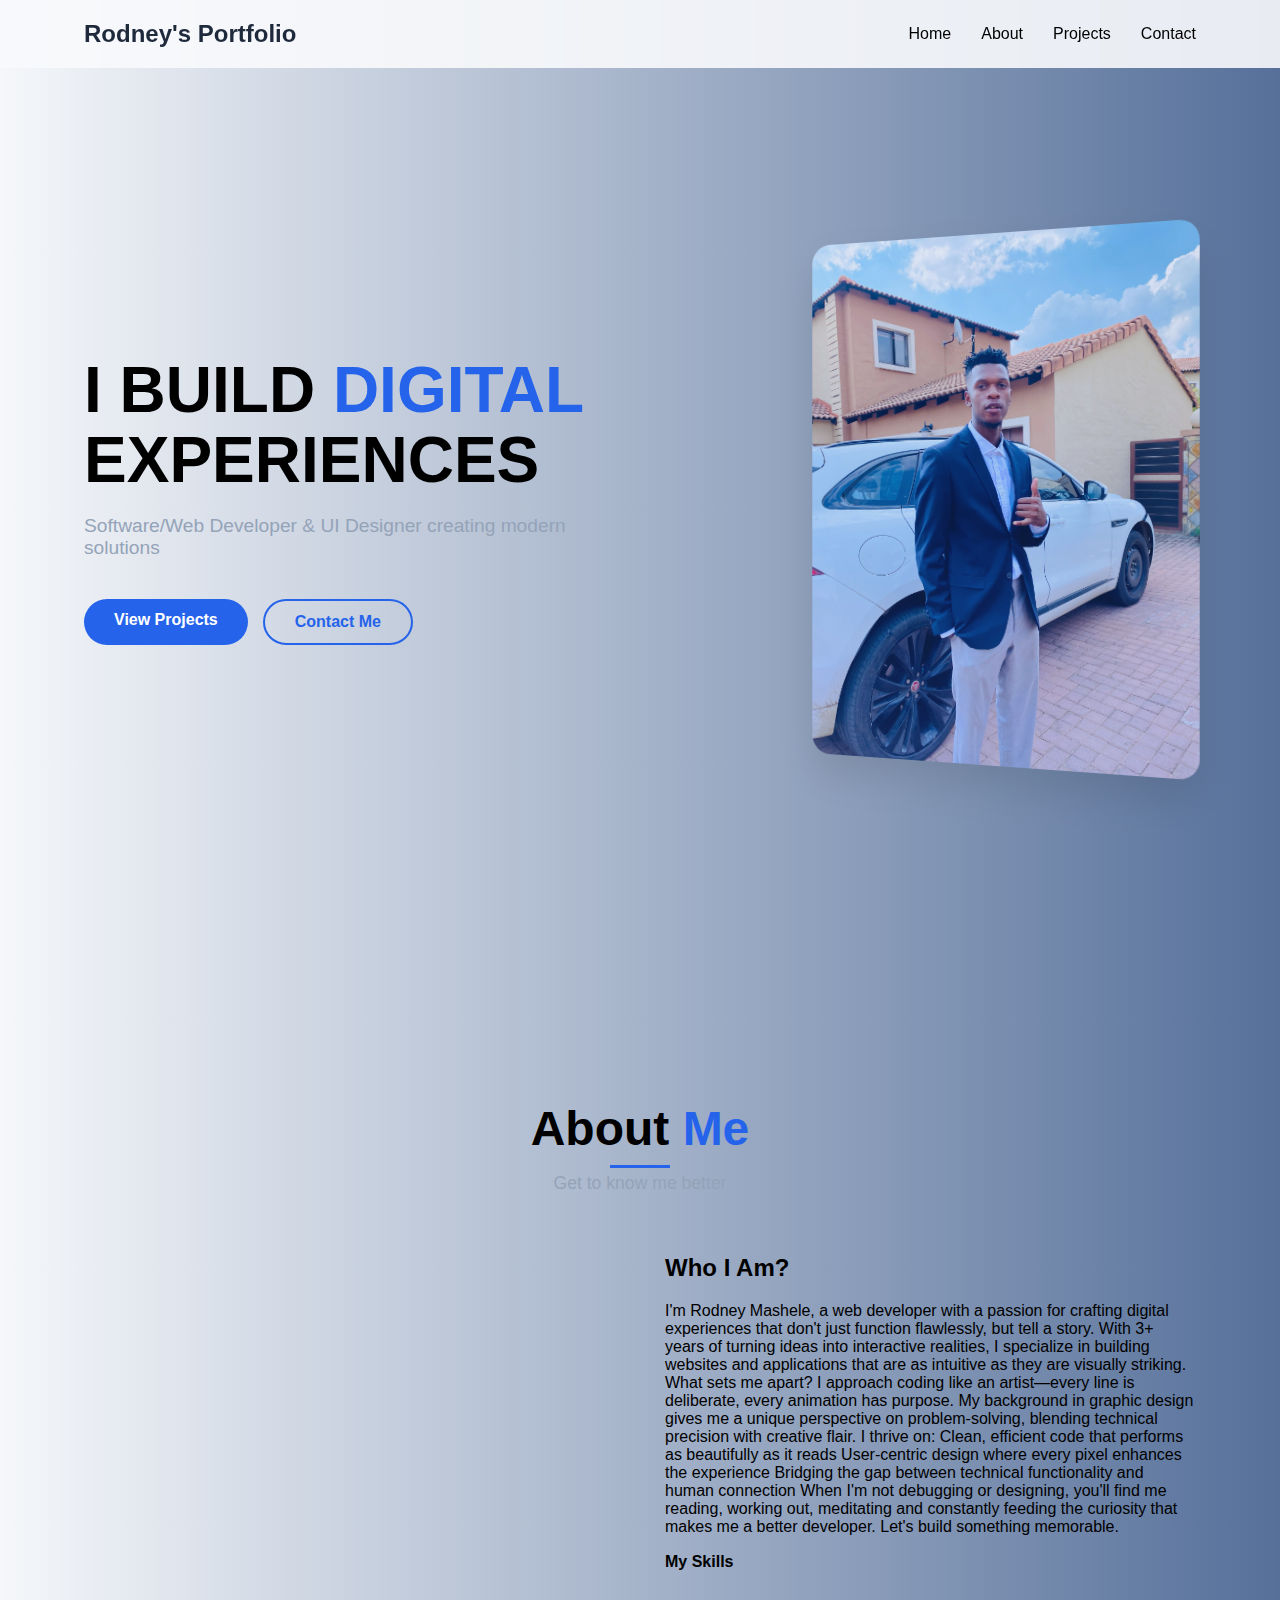
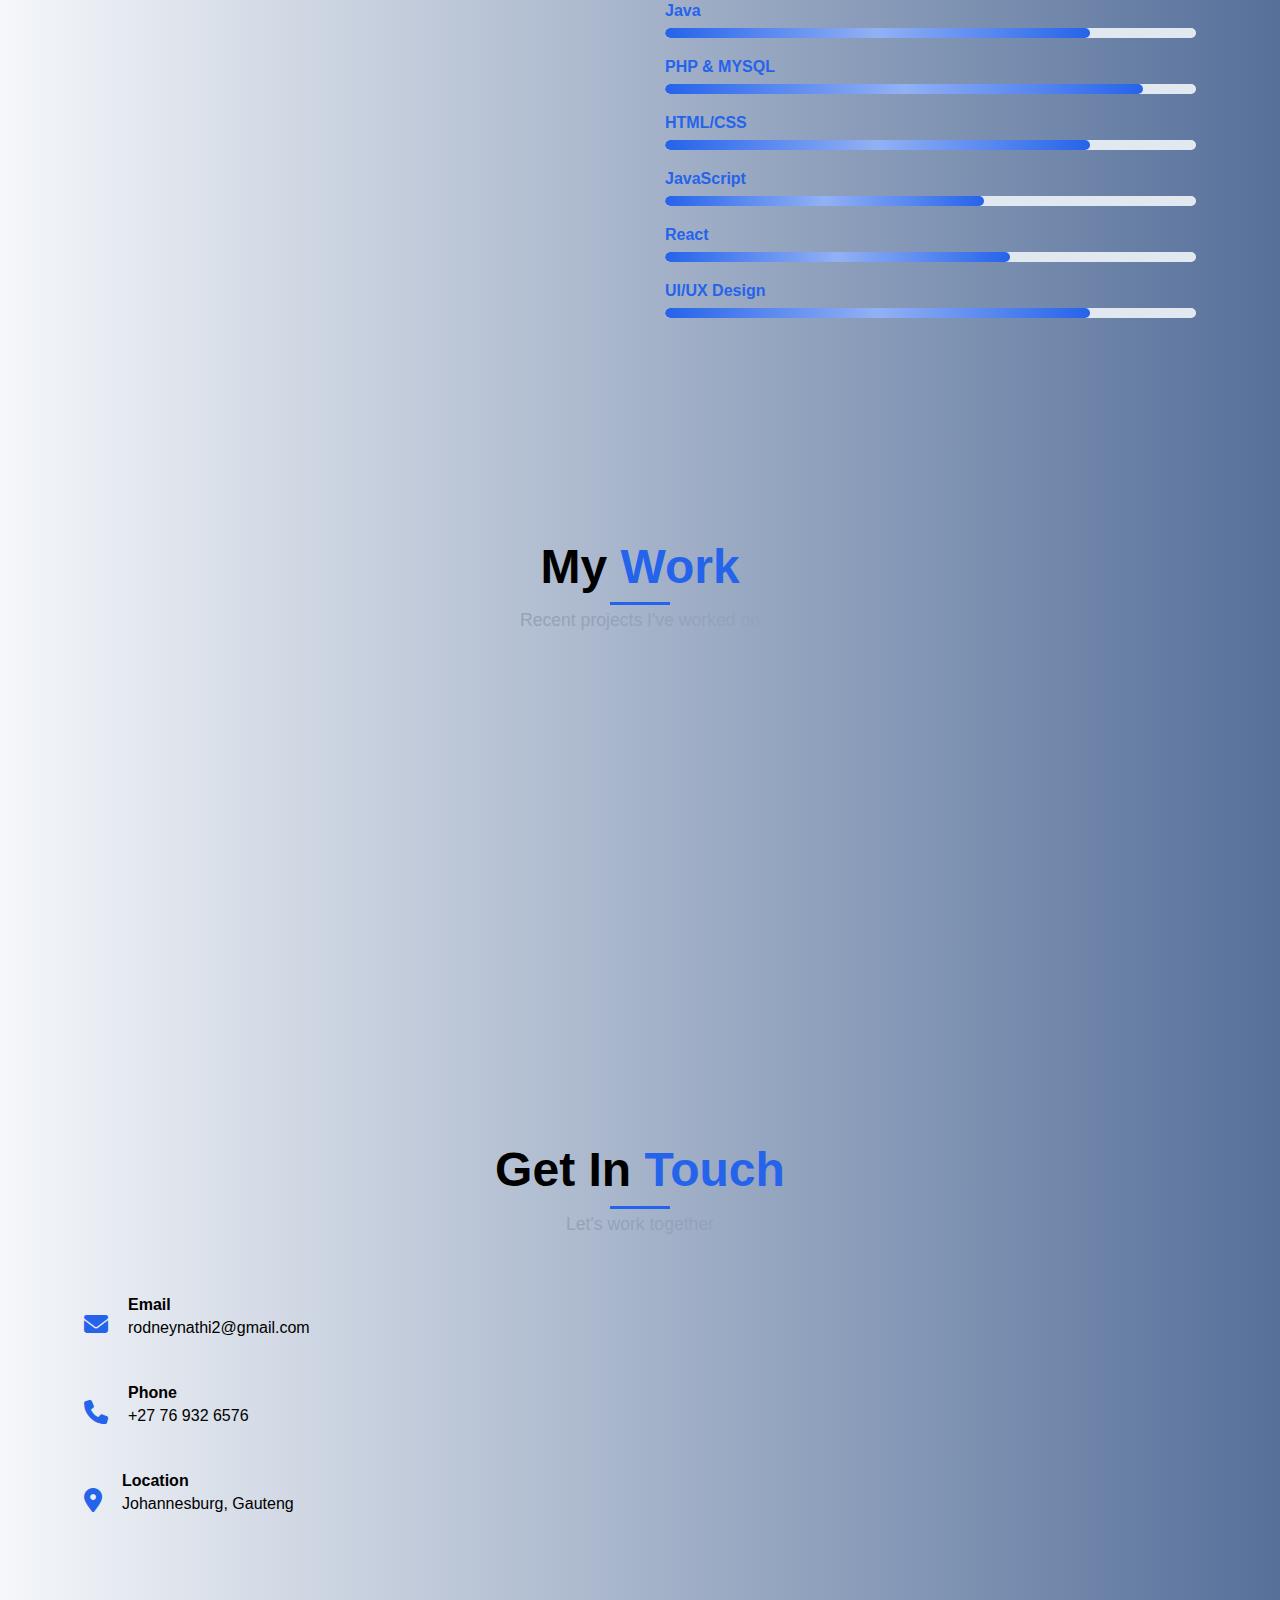
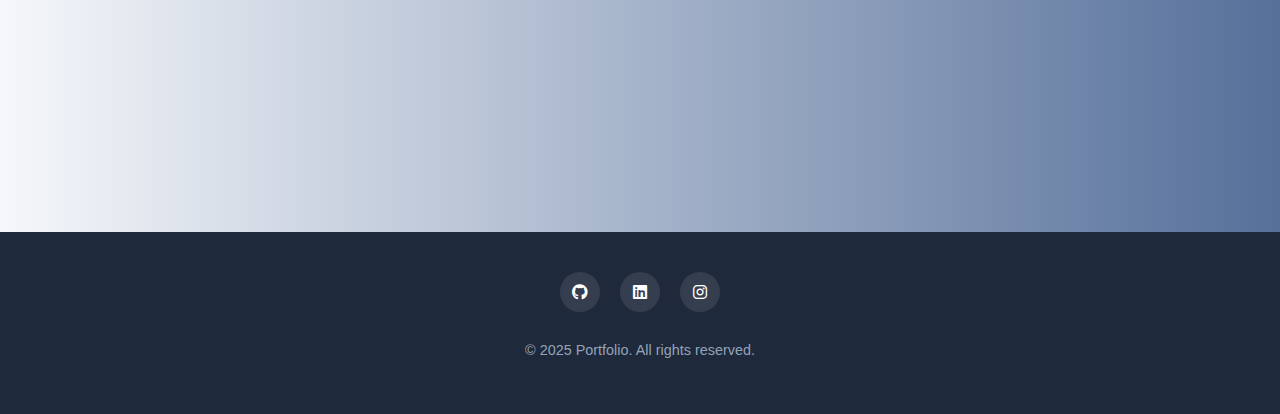
<file: index.html>
<!DOCTYPE html>
<html lang="en">
<head>
    <meta charset="UTF-8">
    <meta name="viewport" content="width=device-width, initial-scale=1.0">
    <title>Portfolio | Web Developer</title>
    <link rel="stylesheet" href="https://cdnjs.cloudflare.com/ajax/libs/font-awesome/6.4.0/css/all.min.css">
    <link rel="stylesheet" href="style.css">
    <link rel="preconnect" href="https://fonts.googleapis.com">
    <link rel="preconnect" href="https://fonts.gstatic.com" crossorigin>
    <link href="https://fonts.googleapis.com/css2?family=Roboto:ital,wght@0,100..900;1,100..900&display=swap" rel="stylesheet">
</head>
<body>
    <!-- Navigation -->
    <nav class="navbar">
        <div class="container">
            <a href="#" class="logo">Rodney's Portfolio</a>
            <div class="nav-links">
                <a href="#home">Home</a>
                <a href="#about">About</a>
                <a href="#work">Projects</a>
                <a href="#contact">Contact</a>
            </div>
            <div class="menu-toggle">
                <div class="bar"></div>
                <div class="bar"></div>
                <div class="bar"></div>
            </div>
        </div>
    </nav>

    <!-- Hero Section -->
    <section id="home" class="hero">
        <div class="container">
            <div class="hero-content">
                <h1 class="hero-title">I BUILD <span>DIGITAL</span> EXPERIENCES</h1>
                <p class="hero-subtitle">Software/Web Developer & UI Designer creating modern solutions</p>
                <div class="hero-buttons">
                    <a href="#work" class="btn primary">View Projects</a>
                    <a href="#contact" class="btn secondary">Contact Me</a>
                </div>
            </div>
            <div class="hero-image">
                <div class="image-wrapper">
                    <img src="profile2.jpeg" alt="Developer Portrait">
                </div>
            </div>
        </div>
    </section>

    <!-- About Section -->
    <section id="about" class="about">
        <div class="container">
            <div class="section-header">
                <h2 class="section-title">About <span>Me</span></h2>
                <p class="section-subtitle">Get to know me better</p>
            </div>
            <div class="about-content">
                <div class="about-image">
                    <img src="profile.jpeg" alt="About Me">
                </div>
                <div class="about-text">
                    <h3>Who I Am?</h3>
                    <p>I'm Rodney Mashele, a web developer with a passion for crafting digital experiences that don't just function flawlessly, but tell a story. With 3+ years of turning ideas into interactive realities, I specialize in building websites and applications that are as intuitive as they are visually striking.

                      What sets me apart? I approach coding like an artist—every line is deliberate, every animation has purpose. My background in graphic design gives me a unique perspective on problem-solving, blending technical precision with creative flair.
                      
                      I thrive on:
                      
                      Clean, efficient code that performs as beautifully as it reads
                      
                      User-centric design where every pixel enhances the experience
                      
                      Bridging the gap between technical functionality and human connection
                      
                      When I'm not debugging or designing, you'll find me reading, working out, meditating and constantly feeding the curiosity that makes me a better developer.
                      
                      Let's build something memorable.</p>
                    
                    <div class="skills">
                        <h4>My Skills</h4>
                        <div class="skill-bars">
                            <div class="skill">
                                <span class="skill-name">Java</span>
                                <div class="skill-bar">
                                    <div class="skill-level" style="width: 80%"></div>
                                </div>
                            </div>
                            <div class="skill">
                                <span class="skill-name">PHP & MYSQL</span>
                                <div class="skill-bar">
                                    <div class="skill-level" style="width: 90%"></div>
                                </div>
                            </div>
                            <div class="skill">
                                <span class="skill-name">HTML/CSS</span>
                                <div class="skill-bar">
                                    <div class="skill-level" style="width: 80%"></div>
                                </div>
                            </div>
                            <div class="skill">
                                <span class="skill-name">JavaScript</span>
                                <div class="skill-bar">
                                    <div class="skill-level" style="width: 60%"></div>
                                </div>
                            </div>
                            <div class="skill">
                                <span class="skill-name">React</span>
                                <div class="skill-bar">
                                    <div class="skill-level" style="width: 65%"></div>
                                </div>
                            </div>
                            <div class="skill">
                                <span class="skill-name">UI/UX Design</span>
                                <div class="skill-bar">
                                    <div class="skill-level" style="width: 80%"></div>
                                </div>
                            </div>
                        </div>
                    </div>
                </div>
            </div>
        </div>
    </section>

    <!-- Work Section -->
    <section id="work" class="work">
        <div class="container">
            <div class="section-header">
                <h2 class="section-title">My <span>Work</span></h2>
                <p class="section-subtitle">Recent projects I've worked on</p>
            </div>
            <div class="work-grid">
                <div class="work-item">
                    <div class="work-image">
                        <img src="fastfood.PNG" alt="Project 1">
                    </div>
                    <div class="work-overlay">
                        <h3>E-Commerce Website</h3>
                        <p>Full-featured online store with payment integration built with the help of shopify</p>
                        
                    </div>
                </div>
                <div class="work-item">
                    <div class="work-image">
                        <img src="fitlifeicon.PNG" alt="Project 2">
                    </div>
                    <div class="work-overlay">
                        <h3>FitLife Mobile App</h3>
                        <p>Modern mobile application for fitness</p>
                       
                    </div>
                </div>
                <div class="work-item">
                    <div class="work-image">
                        <img src="calcuicon.PNG" alt="Project 3">
                    </div>
                   
                    <div class="work-overlay">
                        <h3>Calculator Application</h3>
                        <p>An app that efficiently calculates equations</p>
                       
                    </div>
                </div>
            </div>
        </div>
    </section>

    <!-- Contact Section -->
    <section id="contact" class="contact">
        <div class="container">
            <div class="section-header">
                <h2 class="section-title">Get In <span>Touch</span></h2>
                <p class="section-subtitle">Let's work together</p>
            </div>
            <div class="contact-content">
                <div class="contact-info">
                    <div class="info-item">
                        <i class="fas fa-envelope"></i>
                        <div>
                            <h4>Email</h4>
                            <p>rodneynathi2@gmail.com</p>
                        </div>
                    </div>
                    <div class="info-item">
                        <i class="fas fa-phone"></i>
                        <div>
                            <h4>Phone</h4>
                            <p>+27 76 932 6576</p>
                        </div>
                    </div>
                    <div class="info-item">
                        <i class="fas fa-map-marker-alt"></i>
                        <div>
                            <h4>Location</h4>
                            <p>Johannesburg, Gauteng</p>
                        </div>
                    </div>
                </div>
                <form class="contact-form">
                    <div class="form-group">
                        <input type="text" placeholder="Your Name" required>
                    </div>
                    <div class="form-group">
                        <input type="email" placeholder="Your Email" required>
                    </div>
                    <div class="form-group">
                        <textarea placeholder="Your Message" required></textarea>
                    </div>
                    <button type="submit" class="btn primary">Send Message</button>
                </form>
            </div>
        </div>
    </section>

    <!-- Footer -->
    <footer class="footer">
        <div class="container">
            <div class="social-links">
                <a href="https://github.com/NathiiiWorlddd7" target="_blank"><i class="fab fa-github"></i></a>
                <a href="https://www.linkedin.com/in/rodney-mashele-151ab21b3?utm_source=share&utm_campaign=share_via&utm_content=profile&utm_medium=ios_app" target="_blank"><i class="fab fa-linkedin"></i></a>
                <a href="https://www.instagram.com/nathiiworld7?igsh=MTl0ZjM0ZG9udzl0eQ%3D%3D&utm_source=qr" target="_blank"><i class="fab fa-instagram"></i></a>
            </div>
            <p class="copyright">&copy; 2025 Portfolio. All rights reserved.</p>
        </div>
    </footer>

    <script src="script.js"></script>
</body>
</html>
</file>
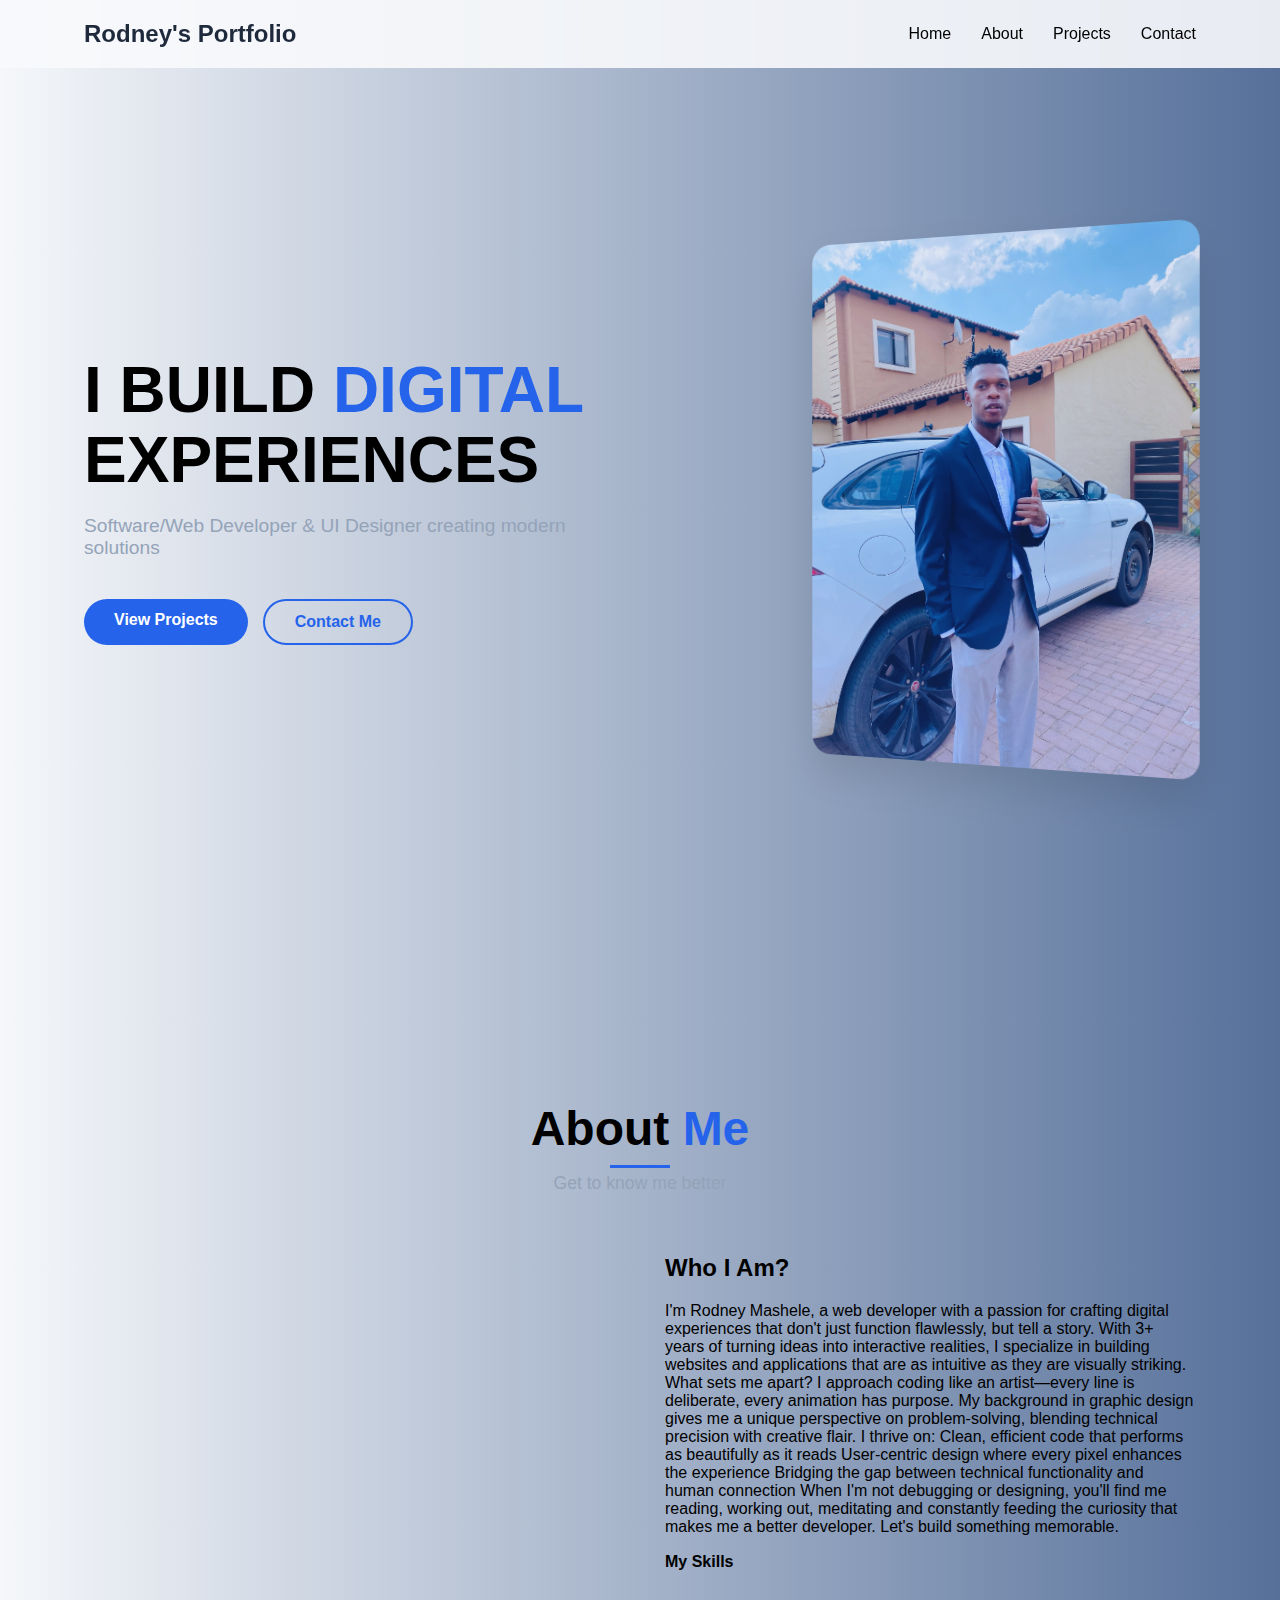
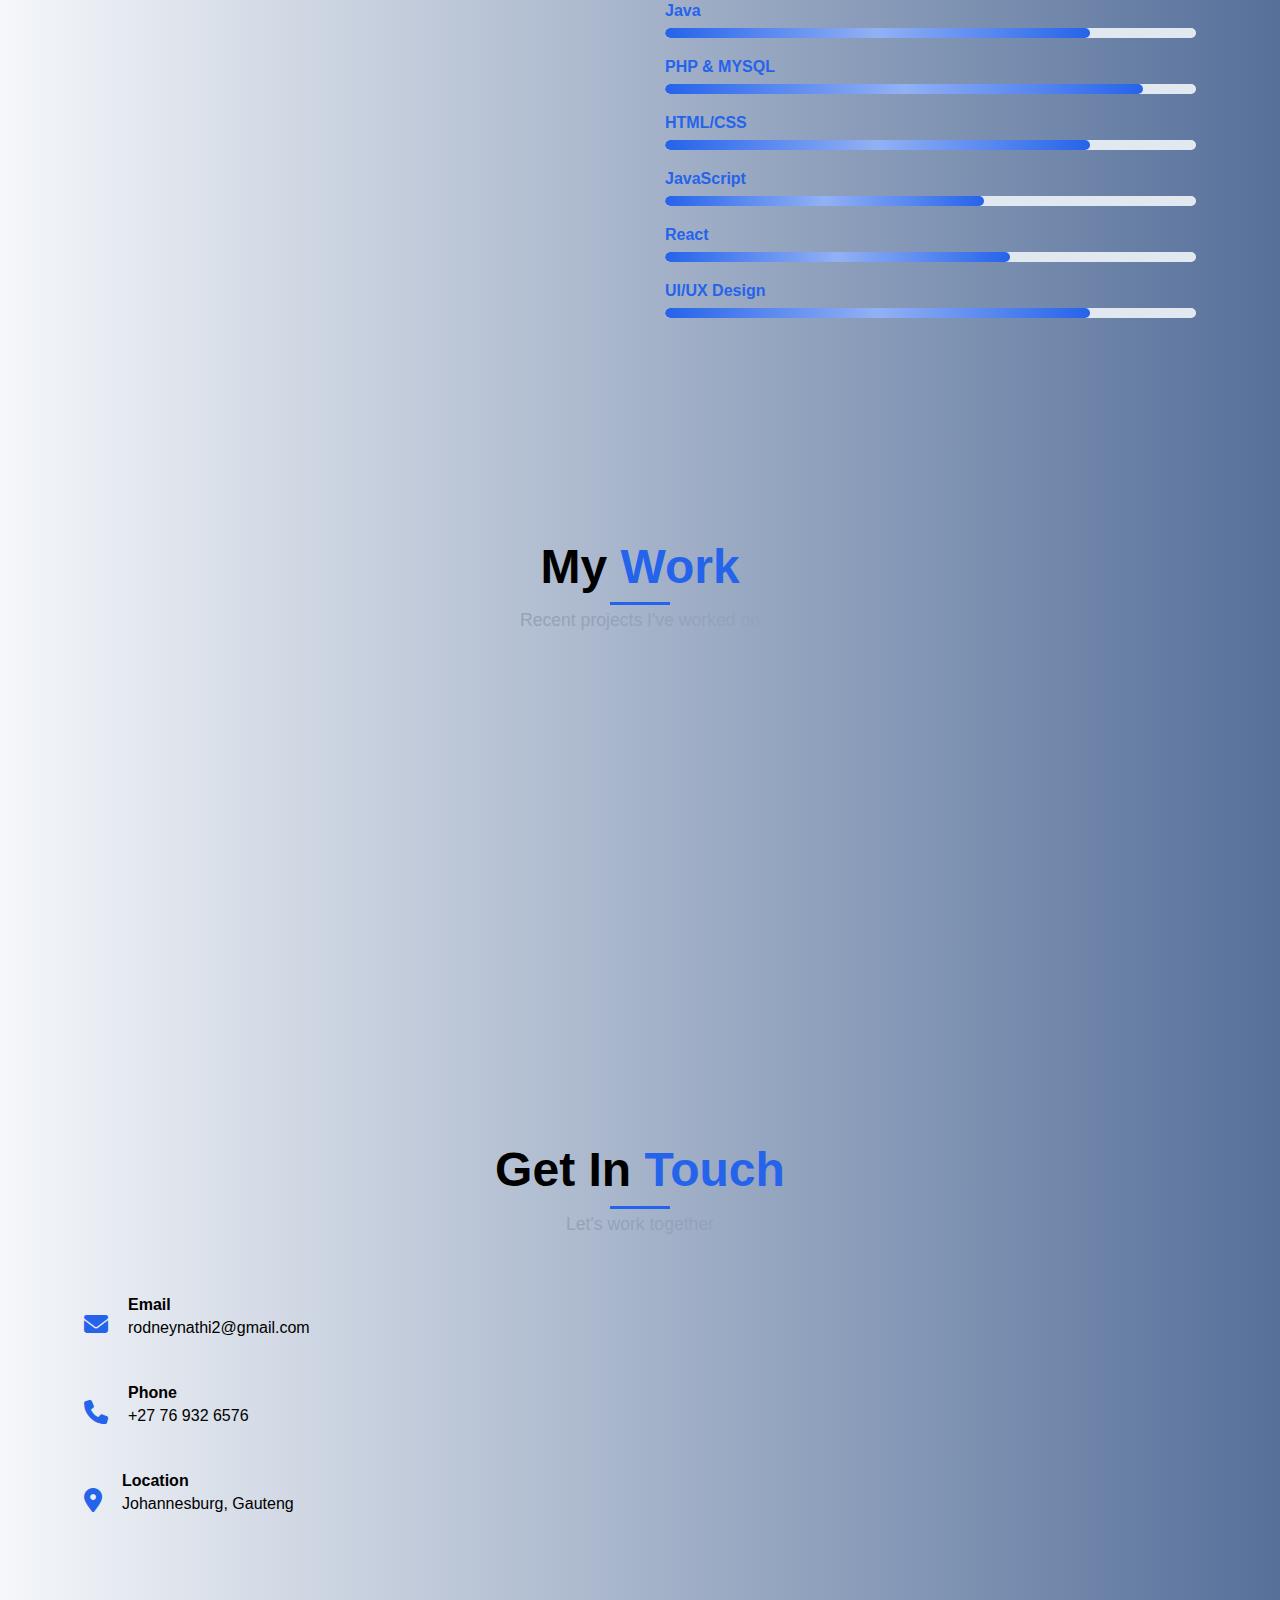
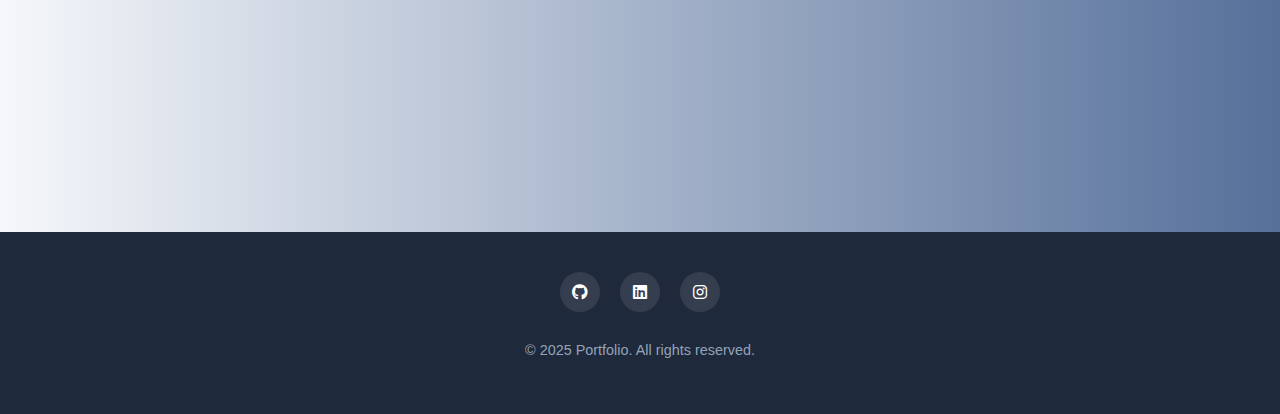
<file: index (1).html>
<!DOCTYPE html>
<html lang="en">
<head>
    <meta charset="UTF-8">
    <meta name="viewport" content="width=device-width, initial-scale=1.0">
    <title>Portfolio | Web Developer</title>
    <link rel="stylesheet" href="https://cdnjs.cloudflare.com/ajax/libs/font-awesome/6.4.0/css/all.min.css">
    <link rel="stylesheet" href="style.css">
    <link rel="preconnect" href="https://fonts.googleapis.com">
    <link rel="preconnect" href="https://fonts.gstatic.com" crossorigin>
    <link href="https://fonts.googleapis.com/css2?family=Roboto:ital,wght@0,100..900;1,100..900&display=swap" rel="stylesheet">
</head>
<body>
    <!-- Navigation -->
    <nav class="navbar">
        <div class="container">
            <a href="#" class="logo">Rodney's Portfolio</a>
            <div class="nav-links">
                <a href="#home">Home</a>
                <a href="#about">About</a>
                <a href="#work">Projects</a>
                <a href="#contact">Contact</a>
            </div>
            <div class="menu-toggle">
                <div class="bar"></div>
                <div class="bar"></div>
                <div class="bar"></div>
            </div>
        </div>
    </nav>

    <!-- Hero Section -->
    <section id="home" class="hero">
        <div class="container">
            <div class="hero-content">
                <h1 class="hero-title">I BUILD <span>DIGITAL</span> EXPERIENCES</h1>
                <p class="hero-subtitle">Software/Web Developer & UI Designer creating modern solutions</p>
                <div class="hero-buttons">
                    <a href="#work" class="btn primary">View Projects</a>
                    <a href="#contact" class="btn secondary">Contact Me</a>
                </div>
            </div>
            <div class="hero-image">
                <div class="image-wrapper">
                    <img src="profile2.jpeg" alt="Developer Portrait">
                </div>
            </div>
        </div>
    </section>

    <!-- About Section -->
    <section id="about" class="about">
        <div class="container">
            <div class="section-header">
                <h2 class="section-title">About <span>Me</span></h2>
                <p class="section-subtitle">Get to know me better</p>
            </div>
            <div class="about-content">
                <div class="about-image">
                    <img src="profile.jpeg" alt="About Me">
                </div>
                <div class="about-text">
                    <h3>Who I Am?</h3>
                    <p>I'm Rodney Mashele, a web developer with a passion for crafting digital experiences that don't just function flawlessly, but tell a story. With 3+ years of turning ideas into interactive realities, I specialize in building websites and applications that are as intuitive as they are visually striking.

                      What sets me apart? I approach coding like an artist—every line is deliberate, every animation has purpose. My background in graphic design gives me a unique perspective on problem-solving, blending technical precision with creative flair.
                      
                      I thrive on:
                      
                      Clean, efficient code that performs as beautifully as it reads
                      
                      User-centric design where every pixel enhances the experience
                      
                      Bridging the gap between technical functionality and human connection
                      
                      When I'm not debugging or designing, you'll find me reading, working out, meditating and constantly feeding the curiosity that makes me a better developer.
                      
                      Let's build something memorable.</p>
                    
                    <div class="skills">
                        <h4>My Skills</h4>
                        <div class="skill-bars">
                            <div class="skill">
                                <span class="skill-name">Java</span>
                                <div class="skill-bar">
                                    <div class="skill-level" style="width: 80%"></div>
                                </div>
                            </div>
                            <div class="skill">
                                <span class="skill-name">PHP & MYSQL</span>
                                <div class="skill-bar">
                                    <div class="skill-level" style="width: 90%"></div>
                                </div>
                            </div>
                            <div class="skill">
                                <span class="skill-name">HTML/CSS</span>
                                <div class="skill-bar">
                                    <div class="skill-level" style="width: 80%"></div>
                                </div>
                            </div>
                            <div class="skill">
                                <span class="skill-name">JavaScript</span>
                                <div class="skill-bar">
                                    <div class="skill-level" style="width: 60%"></div>
                                </div>
                            </div>
                            <div class="skill">
                                <span class="skill-name">React</span>
                                <div class="skill-bar">
                                    <div class="skill-level" style="width: 65%"></div>
                                </div>
                            </div>
                            <div class="skill">
                                <span class="skill-name">UI/UX Design</span>
                                <div class="skill-bar">
                                    <div class="skill-level" style="width: 80%"></div>
                                </div>
                            </div>
                        </div>
                    </div>
                </div>
            </div>
        </div>
    </section>

    <!-- Work Section -->
    <section id="work" class="work">
        <div class="container">
            <div class="section-header">
                <h2 class="section-title">My <span>Work</span></h2>
                <p class="section-subtitle">Recent projects I've worked on</p>
            </div>
            <div class="work-grid">
                <div class="work-item">
                    <div class="work-image">
                        <img src="fastfood.PNG" alt="Project 1">
                    </div>
                    <div class="work-overlay">
                        <h3>E-Commerce Website</h3>
                        <p>Full-featured online store with payment integration built with the help of shopify</p>
                        
                    </div>
                </div>
                <div class="work-item">
                    <div class="work-image">
                        <img src="fitlifeicon.PNG" alt="Project 2">
                    </div>
                    <div class="work-overlay">
                        <h3>FitLife Mobile App</h3>
                        <p>Modern mobile application for fitness</p>
                       
                    </div>
                </div>
                <div class="work-item">
                    <div class="work-image">
                        <img src="calcuicon.PNG" alt="Project 3">
                    </div>
                   
                    <div class="work-overlay">
                        <h3>Calculator Application</h3>
                        <p>An app that efficiently calculates equations</p>
                       
                    </div>
                </div>
            </div>
        </div>
    </section>

    <!-- Contact Section -->
    <section id="contact" class="contact">
        <div class="container">
            <div class="section-header">
                <h2 class="section-title">Get In <span>Touch</span></h2>
                <p class="section-subtitle">Let's work together</p>
            </div>
            <div class="contact-content">
                <div class="contact-info">
                    <div class="info-item">
                        <i class="fas fa-envelope"></i>
                        <div>
                            <h4>Email</h4>
                            <p>rodneynathi2@gmail.com</p>
                        </div>
                    </div>
                    <div class="info-item">
                        <i class="fas fa-phone"></i>
                        <div>
                            <h4>Phone</h4>
                            <p>+27 76 932 6576</p>
                        </div>
                    </div>
                    <div class="info-item">
                        <i class="fas fa-map-marker-alt"></i>
                        <div>
                            <h4>Location</h4>
                            <p>Johannesburg, Gauteng</p>
                        </div>
                    </div>
                </div>
                <form class="contact-form">
                    <div class="form-group">
                        <input type="text" placeholder="Your Name" required>
                    </div>
                    <div class="form-group">
                        <input type="email" placeholder="Your Email" required>
                    </div>
                    <div class="form-group">
                        <textarea placeholder="Your Message" required></textarea>
                    </div>
                    <button type="submit" class="btn primary">Send Message</button>
                </form>
            </div>
        </div>
    </section>

    <!-- Footer -->
    <footer class="footer">
        <div class="container">
            <div class="social-links">
                <a href="https://github.com/NathiiiWorlddd7" target="_blank"><i class="fab fa-github"></i></a>
                <a href="https://www.linkedin.com/in/rodney-mashele-151ab21b3?utm_source=share&utm_campaign=share_via&utm_content=profile&utm_medium=ios_app" target="_blank"><i class="fab fa-linkedin"></i></a>
                <a href="https://www.instagram.com/nathiiworld7?igsh=MTl0ZjM0ZG9udzl0eQ%3D%3D&utm_source=qr" target="_blank"><i class="fab fa-instagram"></i></a>
            </div>
            <p class="copyright">&copy; 2025 Portfolio. All rights reserved.</p>
        </div>
    </footer>

    <script src="script.js"></script>
</body>
</html>
</file>
<file: style.css>
/* Base Styles */
:root {
  --primary: #2563eb;
  --secondary: #1e40af;
  --dark: #1e293b;
  --light: #f8fafc;
  --gray: #94a3b8;
  --accent: #f59e0b;
  --transition: all 0.3s ease;
}

* {
  margin: 0;
  padding: 0;
  box-sizing: border-box;
}

html {
  scroll-behavior: smooth;
}

body {
    font-family: 'Segoe UI', sans-serif;
    background: linear-gradient(to right, #f5f7fa, #56709a);
    margin: 0;
    padding: 0;
}

.container {
  width: 90%;
  max-width: 1200px;
  margin: 0 auto;
  padding: 0 20px;
}

section {
  padding: 100px 0;
}

h1, h2, h3, h4 {
  font-weight: 700;
  line-height: 1.2;
}

h1 {
  font-size: clamp(2.5rem, 5vw, 4rem);
}

h2 {
  font-size: clamp(2rem, 4vw, 3rem);
}

h3 {
  font-size: 1.5rem;
}

p {
  color: var(#f4f9f9);
  margin-bottom: 1rem;
}

span {
  color: var(--primary);
}

a {
  text-decoration: none;
  color: inherit;
}

.btn {
  display: inline-block;
  padding: 12px 30px;
  border-radius: 50px;
  font-weight: 600;
  transition: var(--transition);
  text-align: center;
}

.btn.primary {
  background-color: var(--primary);
  color: white;
}

.btn.primary:hover {
  background-color: var(--secondary);
  transform: translateY(-3px);
  box-shadow: 0 10px 20px rgba(37, 99, 235, 0.2);
}

.btn.secondary {
  background-color: transparent;
  border: 2px solid var(--primary);
  color: var(--primary);
  margin-left: 15px;
}

.btn.secondary:hover {
  background-color: var(--primary);
  color: white;
}

.btn.small {
  padding: 8px 20px;
  font-size: 0.9rem;
}

.section-header {
  text-align: center;
  margin-bottom: 60px;
}

.section-title {
  position: relative;
  display: inline-block;
  margin-bottom: 15px;
}

.section-title::after {
  content: '';
  position: absolute;
  bottom: -10px;
  left: 50%;
  transform: translateX(-50%);
  width: 60px;
  height: 3px;
  background-color: var(--primary);
}

.section-subtitle {
  font-size: 1.1rem;
  color: var(--gray);
}

/* Navigation */
.navbar {
  position: fixed;
  top: 0;
  left: 0;
  width: 100%;
  z-index: 1000;
  padding: 20px 0;
  background-color: rgba(248, 250, 252, 0.9);
  backdrop-filter: blur(10px);
  transition: var(--transition);
}

.navbar.scrolled {
  padding: 15px 0;
  box-shadow: 0 5px 20px rgba(0, 0, 0, 0.1);
}

.navbar .container {
  display: flex;
  justify-content: space-between;
  align-items: center;
}

.logo {
  font-size: 1.5rem;
  font-weight: 700;
  color: var(--dark);
}

.nav-links {
  display: flex;
  gap: 30px;
}

.nav-links a {
  font-weight: 500;
  position: relative;
  padding: 5px 0;
}

.nav-links a::after {
  content: '';
  position: absolute;
  bottom: 0;
  left: 0;
  width: 0;
  height: 2px;
  background-color: var(--primary);
  transition: var(--transition);
}

.nav-links a:hover::after {
  width: 100%;
}

.menu-toggle {
  display: none;
  cursor: pointer;
  z-index: 1001;
}

.menu-toggle .bar {
  width: 25px;
  height: 3px;
  background-color: var(--dark);
  margin: 5px 0;
  transition: var(--transition);
}

/* Hero Section */
.hero {
  padding-top: 100px;
}

.hero .container {
  display: flex;
  align-items: center;
  min-height: calc(100vh - 100px);
  gap: 50px;
}

.hero-content {
  flex: 1;
}

.hero-title {
  margin-bottom: 20px;
  line-height: 1.1;
}

.hero-subtitle {
  font-size: 1.2rem;
  margin-bottom: 30px;
  color: var(--gray);
}

.hero-buttons {
  display: flex;
  margin-top: 40px;
}

.hero-image {
  flex: 1;
  position: relative;
}

.image-wrapper {
  position: relative;
  width: 100%;
  max-width: 400px;
  margin-left: auto;
  border-radius: 20px;
  overflow: hidden;
  box-shadow: 0 20px 40px rgba(0, 0, 0, 0.1);
  transform: perspective(1000px) rotateY(-15deg);
  transition: var(--transition);
}

.image-wrapper:hover {
  transform: perspective(1000px) rotateY(-5deg);
}

.image-wrapper::before {
  content: '';
  position: absolute;
  top: 0;
  left: 0;
  width: 100%;
  height: 100%;
  background: linear-gradient(to bottom, rgba(37, 99, 235, 0.1), rgba(37, 99, 235, 0.3));
  z-index: 1;
}

.hero-image img {
  width: 100%;
  height: auto;
  display: block;
}

/* About Section */
.about-content {
  color: black;
  display: flex;
  align-items: center;
  gap: 50px;
}

.about-image {
  flex: 1;
  border-radius: 20px;
  overflow: hidden;
  box-shadow: 0 20px 40px rgba(0, 0, 0, 0.1);
}

.about-image img {
  width: 100%;
  height: auto;
  display: block;
}

.about-text {
  color: black;
  flex: 1;
}

.about-text h3 {
  margin-bottom: 20px;
  color: black;
}

.skill-bars {
  margin-top: 30px;
}

.skill {
  margin-bottom: 20px;
}

.skill-name {
  display: block;
  margin-bottom: 8px;
  font-weight: 600;
}

.skill-bar {
  height: 10px;
  background-color: #e2e8f0;
  border-radius: 5px;
  overflow: hidden;
}

.skill-level {
  height: 100%;
  background-color: var(--primary);
  border-radius: 5px;
  position: relative;
}

.skill-level::after {
  content: '';
  position: absolute;
  top: 0;
  left: 0;
  width: 100%;
  height: 100%;
  background: linear-gradient(to right, transparent, rgba(255, 255, 255, 0.5), transparent);
  animation: shine 2s infinite;
}

@keyframes shine {
  0% { transform: translateX(-100%); }
  100% { transform: translateX(100%); }
}

/* Work Section */
.work-grid {
  display: grid;
  grid-template-columns: repeat(auto-fit, minmax(300px, 1fr));
  gap: 30px;
}

.work-item {
  position: relative;
  border-radius: 15px;
  overflow: hidden;
  box-shadow: 0 10px 30px rgba(0, 0, 0, 0.1);
  transition: var(--transition);
}

.work-item:hover {
  transform: translateY(-10px);
  box-shadow: 0 15px 40px rgba(0, 0, 0, 0.15);
}

.work-image {
  object-fit: contain;
  width: 100%;
  height: 250px;
}

.work-image img {
  object-fit: contain;
  width: 100%;
  height: 100%;
}

.work-overlay {
  object-fit: contain;
  position: absolute;
  top: 0;
  left: 0;
  width: 100%;
  height: 100%;
  background: rgba(37, 99, 235, 0.9);
  color: white;
  display: flex;
  flex-direction: column;
  justify-content: center;
  align-items: center;
  padding: 20px;
  opacity: 0;
  transition: var(--transition);
  text-align: center;
}

.work-overlay h3 {
  object-fit: contain;
  margin-bottom: 10px;
  transform: translateY(20px);
  transition: var(--transition);
}

.work-overlay p {
  object-fit: contain;
  color: rgba(255, 255, 255, 0.8);
  margin-bottom: 20px;
  transform: translateY(20px);
  transition: var(--transition);
  transition-delay: 0.1s;
}

.work-overlay .btn {
  object-fit: contain;
  transform: translateY(20px);
  transition: var(--transition);
  transition-delay: 0.2s;
}

.work-item:hover .work-overlay {
  opacity: 1;
}

.work-item:hover .work-overlay h3,
.work-item:hover .work-overlay p,
.work-item:hover .work-overlay .btn {
  transform: translateY(0);
}

/* Contact Section */
.contact-content {
  display: flex;
  gap: 50px;
}

.contact-info {
  flex: 1;
}

.info-item {
  display: flex;
  align-items: center;
  gap: 20px;
  margin-bottom: 30px;
}

.info-item i {
  font-size: 1.5rem;
  color: var(--primary);
}

.info-item h4 {
  margin-bottom: 5px;
}

.contact-form {
  flex: 1;
  background-color: white;
  padding: 40px;
  border-radius: 15px;
  box-shadow: 0 10px 30px rgba(0, 0, 0, 0.05);
}

.form-group {
  margin-bottom: 20px;
}

.form-group input,
.form-group textarea {
  width: 100%;
  padding: 15px;
  border: 1px solid #e2e8f0;
  border-radius: 8px;
  font-size: 1rem;
  transition: var(--transition);
}

.form-group textarea {
  min-height: 150px;
  resize: vertical;
}

.form-group input:focus,
.form-group textarea:focus {
  outline: none;
  border-color: var(--primary);
  box-shadow: 0 0 0 3px rgba(37, 99, 235, 0.1);
}

/* Footer */
.footer {
  background-color: var(--dark);
  color: white;
  padding: 40px 0;
  text-align: center;
}

.social-links {
  display: flex;
  justify-content: center;
  gap: 20px;
  margin-bottom: 30px;
}

.social-links a {
  width: 40px;
  height: 40px;
  border-radius: 50%;
  background-color: rgba(255, 255, 255, 0.1);
  display: flex;
  align-items: center;
  justify-content: center;
  transition: var(--transition);
}

.social-links a:hover {
  background-color: var(--primary);
  transform: translateY(-5px);
}

.copyright {
  color: var(--gray);
  font-size: 0.9rem;
}

/* Responsive Styles */
@media (max-width: 992px) {
  .hero .container,
  .about-content,
  .contact-content {
      flex-direction: column;
  }
  
  .hero-image {
      margin-top: 50px;
  }
  
  .about-image {
      margin-bottom: 50px;
  }
  
  .contact-info {
      margin-bottom: 50px;
  }
}

@media (max-width: 768px) {
  .menu-toggle {
      display: block;
  }
  
  .nav-links {
      position: fixed;
      top: 0;
      right: -100%;
      width: 80%;
      height: 100vh;
      background-color: white;
      flex-direction: column;
      align-items: center;
      justify-content: center;
      gap: 30px;
      transition: var(--transition);
      box-shadow: -5px 0 20px rgba(0, 0, 0, 0.1);
  }
  
  .nav-links.active {
      right: 0;
  }
  
  .menu-toggle.active .bar:nth-child(1) {
      transform: rotate(45deg) translate(5px, 5px);
  }
  
  .menu-toggle.active .bar:nth-child(2) {
      opacity: 0;
  }
  
  .menu-toggle.active .bar:nth-child(3) {
      transform: rotate(-45deg) translate(5px, -5px);
  }
  
  .hero-buttons {
      flex-direction: column;
      gap: 15px;
  }
  
  .btn.secondary {
      margin-left: 0;
  }
}

@media (max-width: 576px) {
  section {
      padding: 70px 0;
  }
  
  .hero-title {
      font-size: 2.5rem;
  }
  
  .hero-subtitle {
      font-size: 1rem;
  }
  
  .work-grid {
      grid-template-columns: 1fr;
  }
}
</file>
